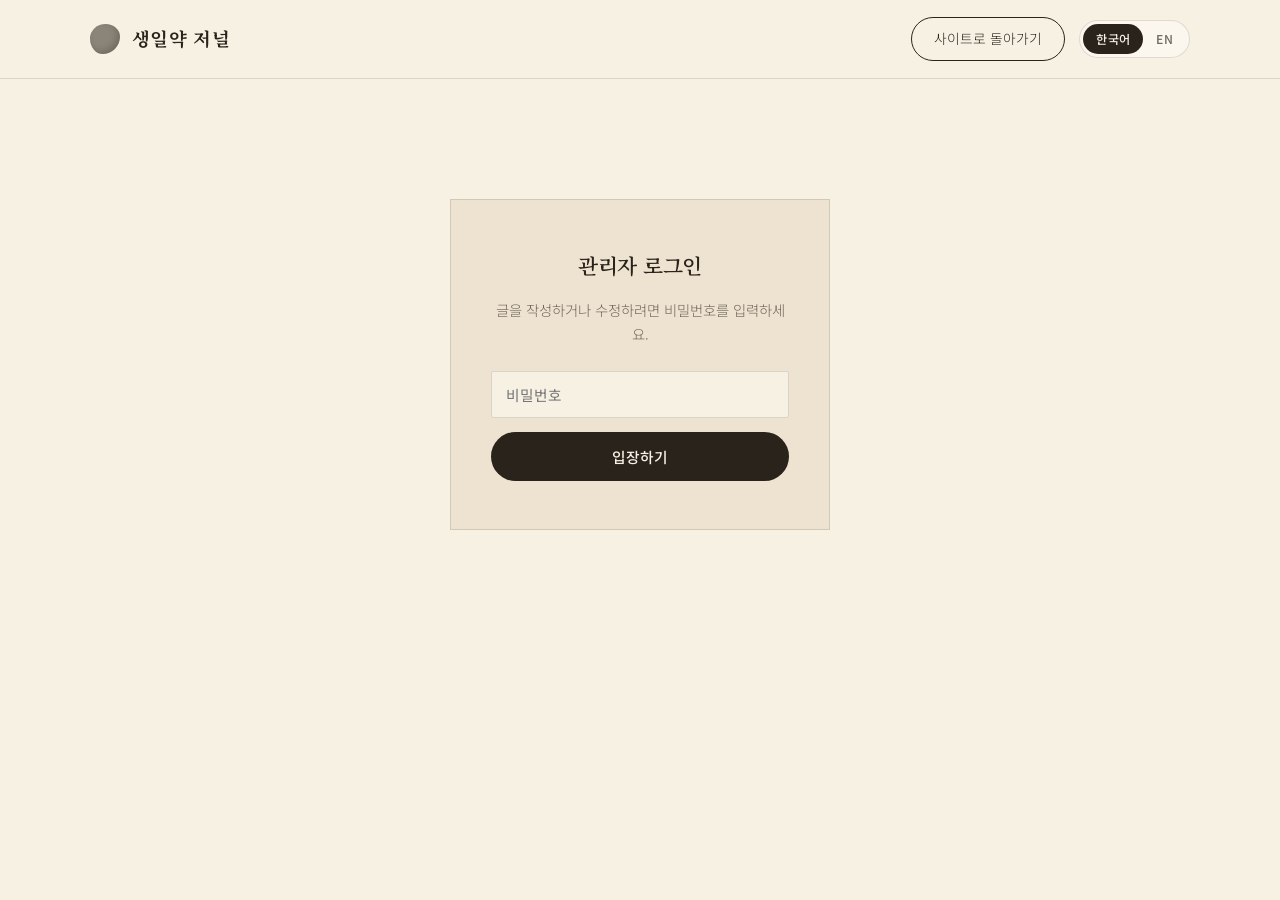
<file: admin.html>
<!DOCTYPE html>
<html lang="ko">
<head>
<meta charset="UTF-8">
<meta name="viewport" content="width=device-width, initial-scale=1.0">
<title>관리자 · 생일약 저널</title>
<meta name="robots" content="noindex, nofollow">
<link rel="preconnect" href="https://fonts.googleapis.com">
<link rel="preconnect" href="https://fonts.gstatic.com" crossorigin>
<link href="https://fonts.googleapis.com/css2?family=Noto+Serif+KR:wght@400;500;600;700&family=Source+Serif+4:opsz,wght@8..60,400;8..60,500;8..60,600&family=Noto+Sans+KR:wght@300;400;500;600&display=swap" rel="stylesheet">
<link rel="stylesheet" href="assets/css/style.css">
</head>
<body>

<header>
  <nav class="wrap">
    <a class="brandmark" href="index.html">
      <span class="dot" aria-hidden="true"></span>
      <span>생일약 저널</span>
    </a>
    <ul></ul>
    <div class="nav-right">
      <a class="nav-cta" href="index.html" data-ko="사이트로 돌아가기" data-en="Back to Site">사이트로 돌아가기</a>
      <div class="lang-toggle" role="group" aria-label="Language selector">
        <button type="button" id="lang-ko" class="active" aria-pressed="true">한국어</button>
        <button type="button" id="lang-en" aria-pressed="false">EN</button>
      </div>
    </div>
  </nav>
</header>

<div id="admin-gate" class="admin-gate">
  <h2 data-ko="관리자 로그인" data-en="Admin Login">관리자 로그인</h2>
  <p data-ko="글을 작성하거나 수정하려면 비밀번호를 입력하세요." data-en="Enter the password to write or edit articles.">글을 작성하거나 수정하려면 비밀번호를 입력하세요.</p>
  <input type="password" id="gate-password" placeholder="비밀번호" data-ko-placeholder="비밀번호" data-en-placeholder="Password">
  <div class="error" id="gate-error" data-ko="비밀번호가 올바르지 않습니다." data-en="Incorrect password.">비밀번호가 올바르지 않습니다.</div>
  <button type="button" class="btn" id="gate-submit" style="width:100%;" data-ko="입장하기" data-en="Enter">입장하기</button>
</div>

<div id="admin-panel-wrap" style="display:none;">
  <section class="admin-shell">
    <div class="wrap">
      <div class="admin-note">
        <strong data-ko="알아두기" data-en="Note">알아두기</strong>
        <span data-ko="— 이 사이트는 정적(static) 사이트입니다. 아래에서 글을 작성한 뒤"
              data-en="— This is a static site. After writing an article below,">— 이 사이트는 정적(static) 사이트입니다. 아래에서 글을 작성한 뒤</span>
        <strong data-ko="&quot;posts.json 다운로드&quot;" data-en="&quot;Download posts.json&quot;">"posts.json 다운로드"</strong>
        <span data-ko="버튼을 눌러 파일을 내려받고, website 폴더 안의"
              data-en="click the button to download the file, and replace the">버튼을 눌러 파일을 내려받고, website 폴더 안의</span>
        <code>posts.json</code>
        <span data-ko="파일을 그 파일로 교체해야 실제 방문자에게 글이 보입니다 (호스팅 중이라면 교체 후 다시 업로드/배포하세요)."
              data-en="file inside the website folder with it — that's what makes the article visible to real visitors (if hosted, re-upload/redeploy after replacing it).">파일을 그 파일로 교체해야 실제 방문자에게 글이 보입니다 (호스팅 중이라면 교체 후 다시 업로드/배포하세요).</span>
      </div>

      <div class="admin-grid">
        <div class="admin-panel">
          <h2 id="form-title" data-ko="새 글 작성" data-en="Write a New Article">새 글 작성</h2>
          <p class="hint" data-ko="한국어 내용은 필수이며, 영어는 선택 사항입니다. 비워두면 언어 전환 시 한국어가 대신 표시됩니다."
             data-en="Korean content is required; English is optional. If left blank, Korean will be shown instead when the site is switched to English.">한국어 내용은 필수이며, 영어는 선택 사항입니다. 비워두면 언어 전환 시 한국어가 대신 표시됩니다.</p>

          <form id="post-form">
            <div class="field-row">
              <div class="field">
                <label for="field-category-ko" data-ko="갈래 (한국어)" data-en="Category (Korean)">갈래 (한국어)</label>
                <input type="text" id="field-category-ko" placeholder="예: 소화·비위" data-ko-placeholder="예: 소화·비위" data-en-placeholder="e.g. Digestion · Stomach" required>
              </div>
              <div class="field">
                <label for="field-category-en" data-ko="갈래 (영어, 선택)" data-en="Category (English, optional)">갈래 (영어, 선택)</label>
                <input type="text" id="field-category-en" placeholder="e.g. Digestion · Stomach">
              </div>
            </div>

            <div class="lang-tabs">
              <button type="button" data-lang="ko" class="active" data-ko="한국어 내용" data-en="Korean Content">한국어 내용</button>
              <button type="button" data-lang="en" data-ko="영어 내용 (선택)" data-en="English Content (optional)">영어 내용 (선택)</button>
            </div>

            <div class="lang-fields active" data-lang="ko">
              <div class="field">
                <label for="field-title-ko" data-ko="제목" data-en="Title">제목</label>
                <input type="text" id="field-title-ko" required>
              </div>
              <div class="field">
                <label for="field-excerpt-ko" data-ko="요약 (목록 카드에 표시)" data-en="Excerpt (shown on the article card)">요약 (목록 카드에 표시)</label>
                <textarea id="field-excerpt-ko" required></textarea>
              </div>
              <div class="field">
                <label for="field-content-ko" data-ko="본문" data-en="Body">본문</label>
                <textarea id="field-content-ko" style="min-height:220px;" required></textarea>
                <small data-ko="빈 줄로 문단을 구분하세요. 자동으로 문단(문단 나눔)으로 표시됩니다."
                       data-en="Separate paragraphs with a blank line — they'll be shown as separate paragraphs automatically.">빈 줄로 문단을 구분하세요. 자동으로 문단(문단 나눔)으로 표시됩니다.</small>
              </div>
            </div>

            <div class="lang-fields" data-lang="en">
              <div class="field">
                <label for="field-title-en" data-ko="제목 (영어)" data-en="Title">Title</label>
                <input type="text" id="field-title-en">
              </div>
              <div class="field">
                <label for="field-excerpt-en" data-ko="요약 (영어)" data-en="Excerpt">Excerpt</label>
                <textarea id="field-excerpt-en"></textarea>
              </div>
              <div class="field">
                <label for="field-content-en" data-ko="본문 (영어)" data-en="Body">Body</label>
                <textarea id="field-content-en" style="min-height:220px;"></textarea>
                <small data-ko="빈 줄로 문단을 구분하세요." data-en="Separate paragraphs with a blank line.">Separate paragraphs with a blank line.</small>
              </div>
            </div>

            <div class="field-row">
              <div class="field">
                <label for="field-date" data-ko="날짜" data-en="Date">날짜</label>
                <input type="date" id="field-date">
              </div>
              <div class="field">
                <label for="field-author" data-ko="글쓴이" data-en="Author">글쓴이</label>
                <input type="text" id="field-author" placeholder="이주연">
              </div>
            </div>

            <div class="field">
              <label for="field-slug" data-ko="주소 (슬러그, 영문/숫자/하이픈)" data-en="URL slug (letters, numbers, hyphens)">주소 (슬러그, 영문/숫자/하이픈)</label>
              <input type="text" id="field-slug" placeholder="비워두면 자동 생성됩니다 (예: warmth-and-digestion)"
                     data-ko-placeholder="비워두면 자동 생성됩니다 (예: warmth-and-digestion)"
                     data-en-placeholder="Auto-generated if left blank (e.g. warmth-and-digestion)">
              <small data-ko="이 값이 글 주소가 됩니다: post.html?slug=여기" data-en="This becomes the article's URL: post.html?slug=this-value">이 값이 글 주소가 됩니다: post.html?slug=여기</small>
            </div>

            <div class="admin-actions">
              <button type="submit" class="btn" data-ko="저장하기" data-en="Save">저장하기</button>
              <button type="button" class="btn ghost" id="cancel-edit" style="display:none;" data-ko="수정 취소" data-en="Cancel Edit">수정 취소</button>
            </div>
          </form>
        </div>

        <div>
          <details class="github-settings" id="github-settings">
            <summary data-ko="GitHub 자동 게시 설정" data-en="GitHub Auto-Publish Setup">GitHub 자동 게시 설정</summary>
            <div class="github-settings-body">
              <p class="hint" data-ko="한 번만 설정하면 이후에는 '지금 게시하기' 버튼으로 바로 GitHub 저장소에 반영됩니다. 토큰은 이 브라우저에만 저장되며, 다른 사람과 공유하는 컴퓨터에서는 사용하지 마세요."
                 data-en="Set this up once, and after that the &quot;Publish Now&quot; button pushes straight to your GitHub repo. The token is stored only in this browser — don't use it on a shared computer.">한 번만 설정하면 이후에는 '지금 게시하기' 버튼으로 바로 GitHub 저장소에 반영됩니다. 토큰은 이 브라우저에만 저장되며, 다른 사람과 공유하는 컴퓨터에서는 사용하지 마세요.</p>
              <div class="field-row">
                <div class="field">
                  <label for="gh-owner" data-ko="GitHub 사용자명" data-en="GitHub Username">GitHub 사용자명</label>
                  <input type="text" id="gh-owner" placeholder="e.g. augustonman">
                </div>
                <div class="field">
                  <label for="gh-repo" data-ko="저장소 이름" data-en="Repository Name">저장소 이름</label>
                  <input type="text" id="gh-repo" placeholder="e.g. birthday-medicine-website">
                </div>
              </div>
              <div class="field-row">
                <div class="field">
                  <label for="gh-branch" data-ko="브랜치" data-en="Branch">브랜치</label>
                  <input type="text" id="gh-branch" placeholder="main" value="main">
                </div>
                <div class="field">
                  <label for="gh-token" data-ko="Personal Access Token" data-en="Personal Access Token">Personal Access Token</label>
                  <input type="password" id="gh-token" placeholder="ghp_..." autocomplete="off">
                </div>
              </div>
              <p class="hint" style="margin-bottom:14px;" data-ko="이 저장소의 Contents 읽기/쓰기 권한만 있는 fine-grained 토큰을 만들어 사용하세요: github.com/settings/personal-access-tokens/new"
                 data-en="Create a fine-grained token scoped to only this repo's Contents read/write permission: github.com/settings/personal-access-tokens/new">이 저장소의 Contents 읽기/쓰기 권한만 있는 fine-grained 토큰을 만들어 사용하세요: github.com/settings/personal-access-tokens/new</p>
              <div class="admin-actions" style="margin-bottom:14px;">
                <button type="button" class="btn small" id="gh-save-settings" data-ko="설정 저장" data-en="Save Settings">설정 저장</button>
                <button type="button" class="btn ghost small" id="gh-clear-token" data-ko="토큰 삭제" data-en="Forget Token">토큰 삭제</button>
              </div>
              <div id="gh-status" class="gh-status" data-ko="아직 설정되지 않음" data-en="Not configured yet">아직 설정되지 않음</div>
            </div>
          </details>

          <h2 style="margin-bottom:6px; margin-top:32px;" data-ko="발행된 글" data-en="Published Articles">발행된 글</h2>
          <p class="hint" style="color:var(--stone-dk); font-size:0.86rem; margin-bottom:20px;"
             data-ko="'지금 게시하기'는 GitHub에 바로 반영됩니다. GitHub을 연결하지 않았다면 posts.json을 내려받아 직접 교체하세요."
             data-en="&quot;Publish Now&quot; pushes straight to GitHub. If you haven't connected GitHub, download posts.json and replace it yourself instead.">'지금 게시하기'는 GitHub에 바로 반영됩니다. GitHub을 연결하지 않았다면 posts.json을 내려받아 직접 교체하세요.</p>
          <div class="admin-actions" style="margin-bottom:24px;">
            <button type="button" class="btn" id="publish-github" data-ko="지금 게시하기" data-en="Publish Now">지금 게시하기</button>
            <button type="button" class="btn ghost small" id="download-json" data-ko="posts.json 다운로드" data-en="Download posts.json">posts.json 다운로드</button>
            <button type="button" class="btn ghost small" id="copy-json" data-ko="JSON 복사" data-en="Copy JSON">JSON 복사</button>
          </div>
          <div class="admin-list" id="admin-list"></div>
        </div>
      </div>
    </div>
  </section>
</div>

<div class="toast" id="toast"></div>

<script src="assets/js/common.js"></script>
<script src="assets/js/admin.js"></script>
</body>
</html>
</file>
<file: assets/css/style.css>
:root{
  --ink:      #2A231C;
  --stone:    #8B8478;
  --stone-dk: #6E675C;
  --cream:    #EDE3D0;
  --paper:    #F7F1E4;
  --moss:     #6B7357;
  --moss-dk:  #4F5640;
  --clay:     #A9662E;
  --line:     rgba(42,35,28,0.14);
}

*{ box-sizing:border-box; }
html{ scroll-behavior:smooth; }
body{
  margin:0;
  background:var(--paper);
  color:var(--ink);
  font-family:'Noto Sans KR', sans-serif;
  font-weight:300;
  line-height:1.7;
  -webkit-font-smoothing:antialiased;
}
h1,h2,h3,.display{
  font-family:'Noto Serif KR','Source Serif 4',serif;
  font-weight:600;
  letter-spacing:-0.01em;
  margin:0;
  color:var(--ink);
}
a{ color:inherit; text-decoration:none; }
img{ max-width:100%; display:block; }
.eyebrow{
  font-family:'Noto Sans KR',sans-serif;
  font-size:0.72rem;
  letter-spacing:0.28em;
  text-transform:uppercase;
  color:var(--stone-dk);
  font-weight:500;
}
.wrap{ max-width:1180px; margin:0 auto; padding:0 40px; }

@media (prefers-reduced-motion: reduce){
  *{ animation:none !important; transition:none !important; }
}

/* ---------- speckle texture ---------- */
.speckles{
  position:absolute; inset:0; pointer-events:none; overflow:hidden;
}
.speckles i{
  position:absolute; border-radius:50%; background:var(--stone);
  opacity:0.35;
}

/* ---------- nav ---------- */
header{
  position:sticky; top:0; z-index:50;
  background:rgba(247,241,228,0.86);
  backdrop-filter:blur(6px);
  border-bottom:1px solid var(--line);
}
nav.wrap{
  display:flex; align-items:center; justify-content:space-between;
  height:78px; gap:20px;
}
.brandmark{ display:flex; align-items:center; gap:12px; flex:none; }
.brandmark .dot{
  width:30px; height:30px; border-radius:52% 48% 58% 42% / 48% 42% 58% 52%;
  background:var(--stone);
  box-shadow: inset -3px -3px 6px rgba(0,0,0,0.18);
  flex:none;
}
.brandmark span{
  font-family:'Noto Serif KR',serif; font-weight:700; font-size:1.15rem;
  letter-spacing:0.02em;
}
nav ul{
  list-style:none; display:flex; gap:38px; margin:0; padding:0;
  font-size:0.92rem; font-weight:400;
}
nav ul a{ position:relative; padding-bottom:4px; }
nav ul a::after{
  content:''; position:absolute; left:0; right:0; bottom:0; height:1px;
  background:var(--moss); transform:scaleX(0); transform-origin:left;
  transition:transform .25s ease;
}
nav ul a:hover::after{ transform:scaleX(1); }
nav ul a.current::after{ transform:scaleX(1); }
.nav-right{ display:flex; align-items:center; gap:14px; flex:none; }
.nav-cta{
  border:1px solid var(--ink); border-radius:999px;
  padding:9px 22px; font-size:0.86rem; white-space:nowrap;
  transition:background .2s ease, color .2s ease;
}
.nav-cta:hover{ background:var(--ink); color:var(--paper); }

.lang-toggle{
  display:flex; align-items:center; border:1px solid var(--line);
  border-radius:999px; padding:3px; background:rgba(255,255,255,0.4);
  flex:none;
}
.lang-toggle button{
  border:none; background:transparent; cursor:pointer;
  font-family:'Noto Sans KR',sans-serif; font-size:0.76rem; font-weight:500;
  letter-spacing:0.03em; padding:6px 13px; border-radius:999px;
  color:var(--stone-dk); transition:background .2s ease, color .2s ease;
}
.lang-toggle button.active{
  background:var(--ink); color:var(--paper);
}
.lang-toggle button:not(.active):hover{ color:var(--ink); }

/* ---------- hero ---------- */
.hero{
  position:relative;
  padding:64px 0 0;
  overflow:hidden;
}
.hero-grid{
  display:grid; grid-template-columns:1.05fr 1fr; align-items:center; gap:20px;
  position:relative; z-index:2;
}
.hero-copy .eyebrow{ margin-bottom:22px; }
.hero-copy h1{
  font-size:clamp(2.5rem, 4.4vw, 3.8rem);
  line-height:1.18;
}
.hero-copy h1 em{
  font-style:normal; color:var(--clay);
}
.hero-copy p{
  max-width:440px; margin:26px 0 34px;
  color:var(--stone-dk); font-size:1.02rem;
}
.hero-actions{ display:flex; gap:16px; align-items:center; }
.btn{
  display:inline-block; padding:14px 30px; border-radius:999px;
  font-size:0.92rem; font-weight:500;
  background:var(--ink); color:var(--paper);
  transition:transform .2s ease, box-shadow .2s ease;
  border:none; cursor:pointer; font-family:inherit;
}
.btn:hover{ transform:translateY(-2px); box-shadow:0 10px 24px rgba(42,35,28,0.22); }
.btn.ghost{
  background:transparent; color:var(--ink); border:1px solid var(--line);
}
.btn.ghost:hover{ border-color:var(--ink); box-shadow:none; }
.btn.small{ padding:10px 22px; font-size:0.84rem; }
.btn[disabled]{ opacity:0.45; cursor:not-allowed; transform:none !important; box-shadow:none !important; }

.hero-art{ position:relative; }
.hero-art .frame{
  position:relative; border-radius:2px; overflow:hidden;
  aspect-ratio: 16/10;
  background:var(--cream);
}
.hero-art img{
  width:100%; height:100%; object-fit:cover; object-position:58% 48%;
}
.hero-art .caption{
  position:absolute; left:18px; bottom:18px;
  background:rgba(247,241,228,0.88);
  padding:8px 16px; font-size:0.78rem; letter-spacing:0.05em;
  color:var(--ink); border-radius:2px;
}

/* ---------- ink divider ---------- */
.ink-divider{
  position:relative; height:120px; margin-top:-1px;
}
.ink-divider svg{ width:100%; height:100%; display:block; }

/* ---------- philosophy ---------- */
.philosophy{
  background:var(--stone); color:var(--paper);
  padding:96px 0 108px; position:relative;
}
.philosophy .wrap{ position:relative; z-index:2; }
.philosophy .eyebrow{ color:rgba(247,241,228,0.75); }
.philosophy h2{
  color:var(--paper); font-size:clamp(1.8rem,3vw,2.5rem);
  max-width:760px; margin:18px 0 40px; line-height:1.4;
}
.principles{
  display:grid; grid-template-columns:repeat(3,1fr); gap:36px;
  margin-top:20px;
}
.principle{
  border-top:1px solid rgba(247,241,228,0.3);
  padding-top:20px;
}
.principle .glyph{
  font-family:'Noto Serif KR',serif; font-size:1.6rem; margin-bottom:14px;
  display:block;
}
.principle h3{ color:var(--paper); font-size:1.08rem; margin-bottom:10px; }
.principle p{ color:rgba(247,241,228,0.78); font-size:0.94rem; margin:0; }

/* ---------- section head (shared) ---------- */
.section-head{
  display:flex; justify-content:space-between; align-items:flex-end;
  gap:24px; margin-bottom:56px; flex-wrap:wrap;
}
.section-head h2{ font-size:clamp(1.7rem,2.8vw,2.3rem); margin-top:14px; }
.section-head p{ max-width:360px; color:var(--stone-dk); font-size:0.95rem; margin:0; }

/* ---------- blog ---------- */
.blog{ padding:110px 0; }

.blog-filters{
  display:flex; flex-wrap:wrap; gap:10px; margin-bottom:44px;
}
.blog-filters button{
  border:1px solid var(--line); background:transparent; color:var(--stone-dk);
  border-radius:999px; padding:8px 20px; font-family:inherit; font-size:0.84rem;
  cursor:pointer; transition:background .2s ease, color .2s ease, border-color .2s ease;
}
.blog-filters button:hover{ border-color:var(--ink); color:var(--ink); }
.blog-filters button.active{
  background:var(--ink); color:var(--paper); border-color:var(--ink);
}

.jar-grid{
  display:grid; grid-template-columns:repeat(4,1fr); gap:2px;
  background:var(--line);
  border:1px solid var(--line);
}
.jar-grid.is-empty{ display:block; background:none; border:none; }
.jar{
  background:var(--paper); padding:38px 30px; position:relative;
  transition:background .25s ease;
  display:flex; flex-direction:column;
}
.jar:hover{ background:var(--cream); }
.jar .mark{
  width:46px; height:46px; border-radius:50% 46% 54% 48%/48% 54% 46% 52%;
  background:var(--moss); opacity:0.16; position:absolute; top:28px; right:28px;
}
.jar h3{ font-size:1.08rem; margin-bottom:10px; }
.jar .tag{
  font-size:0.72rem; letter-spacing:0.12em; text-transform:uppercase;
  color:var(--clay); font-weight:500; display:block; margin-bottom:16px;
}
.jar p{ font-size:0.9rem; color:var(--stone-dk); margin:0 0 18px; flex:1; }
.jar .jar-meta{
  font-size:0.76rem; color:var(--stone); display:flex; justify-content:space-between;
  align-items:center; margin-top:auto;
}
.jar .jar-meta .read-more{ color:var(--ink); font-weight:500; }
.jar .jar-meta .read-more::after{ content:' →'; }

.empty-state{
  text-align:center; padding:70px 20px; color:var(--stone-dk);
  border:1px dashed var(--line);
}
.empty-state h3{ margin-bottom:10px; font-size:1.1rem; }

.blog-more{ display:flex; justify-content:center; margin-top:48px; }

/* ---------- post detail ---------- */
.post{ padding:80px 0 120px; }
.post-head{ max-width:760px; margin:0 auto 48px; }
.post-head .tag{
  font-size:0.72rem; letter-spacing:0.12em; text-transform:uppercase;
  color:var(--clay); font-weight:500; display:block; margin-bottom:18px;
}
.post-head h1{ font-size:clamp(2rem,4vw,2.7rem); line-height:1.3; margin-bottom:22px; }
.post-meta{
  display:flex; gap:18px; flex-wrap:wrap; font-size:0.85rem; color:var(--stone-dk);
  border-top:1px solid var(--line); border-bottom:1px solid var(--line);
  padding:16px 0;
}
.post-body{
  max-width:760px; margin:0 auto; font-size:1.02rem; color:var(--ink);
}
.post-body p{ margin:0 0 24px; }
.post-body p:last-child{ margin-bottom:0; }
.post-back{
  max-width:760px; margin:0 auto 36px; display:block;
  font-size:0.86rem; color:var(--stone-dk);
}
.post-back:hover{ color:var(--ink); }
.post-back::before{ content:'← '; }

/* ---------- visit / contact ---------- */
.visit{
  background:var(--ink); color:var(--paper);
  padding:100px 0; position:relative; overflow:hidden;
}
.visit-grid{
  display:grid; grid-template-columns:1fr 1fr; gap:60px; position:relative; z-index:2;
}
.visit .eyebrow{ color:rgba(247,241,228,0.6); }
.visit h2{ color:var(--paper); font-size:clamp(1.7rem,2.8vw,2.3rem); margin:16px 0 24px; }
.visit p{ color:rgba(247,241,228,0.78); max-width:420px; }
.visit dl{ margin:36px 0 0; display:grid; gap:18px; }
.visit dl div{ display:flex; gap:20px; border-top:1px solid rgba(247,241,228,0.16); padding-top:16px; }
.visit dt{ width:88px; flex:none; font-size:0.8rem; letter-spacing:0.08em; color:rgba(247,241,228,0.55); text-transform:uppercase; }
.visit dd{ margin:0; font-size:0.95rem; }

footer{
  padding:34px 0; border-top:1px solid var(--line);
  font-size:0.82rem; color:var(--stone-dk);
  display:flex; justify-content:space-between; flex-wrap:wrap; gap:12px;
}
footer .footer-links{ display:flex; gap:18px; }
footer .footer-links a:hover{ color:var(--ink); }

:focus-visible{ outline:2px solid var(--clay); outline-offset:3px; }

/* ---------- admin ---------- */
.admin-shell{ padding:64px 0 120px; }
.admin-gate{
  max-width:380px; margin:120px auto; text-align:center;
  padding:48px 40px; border:1px solid var(--line); background:var(--cream);
}
.admin-gate h2{ font-size:1.3rem; margin-bottom:14px; }
.admin-gate p{ color:var(--stone-dk); font-size:0.9rem; margin-bottom:24px; }
.admin-gate input{
  width:100%; padding:12px 14px; border:1px solid var(--line); background:var(--paper);
  font-family:inherit; font-size:0.92rem; margin-bottom:14px; border-radius:2px;
}
.admin-gate .error{ color:var(--clay); font-size:0.82rem; margin-top:-6px; margin-bottom:14px; display:none; }

.admin-grid{ display:grid; grid-template-columns:1.1fr 0.9fr; gap:48px; align-items:start; }
.admin-panel{
  background:var(--cream); border:1px solid var(--line); padding:36px;
}
.admin-panel h2{ font-size:1.15rem; margin-bottom:6px; }
.admin-panel .hint{ color:var(--stone-dk); font-size:0.86rem; margin-bottom:28px; }
.field{ margin-bottom:20px; }
.field label{
  display:block; font-size:0.78rem; letter-spacing:0.04em; text-transform:uppercase;
  color:var(--stone-dk); margin-bottom:8px; font-weight:500;
}
.field-row{ display:grid; grid-template-columns:1fr 1fr; gap:16px; }
.field input, .field select, .field textarea{
  width:100%; padding:11px 13px; border:1px solid var(--line); background:var(--paper);
  font-family:inherit; font-size:0.92rem; border-radius:2px; color:var(--ink);
}
.field textarea{ min-height:110px; resize:vertical; line-height:1.6; }
.field small{ display:block; color:var(--stone); font-size:0.76rem; margin-top:6px; }
.lang-tabs{ display:flex; gap:8px; margin-bottom:18px; }
.lang-tabs button{
  border:1px solid var(--line); background:transparent; padding:6px 16px;
  border-radius:999px; font-family:inherit; font-size:0.8rem; cursor:pointer; color:var(--stone-dk);
}
.lang-tabs button.active{ background:var(--ink); color:var(--paper); border-color:var(--ink); }
.lang-fields{ display:none; }
.lang-fields.active{ display:block; }
.admin-actions{ display:flex; gap:12px; margin-top:8px; flex-wrap:wrap; }

.admin-list{ display:flex; flex-direction:column; gap:2px; background:var(--line); border:1px solid var(--line); }
.admin-list-item{
  background:var(--paper); padding:20px 24px; display:flex; justify-content:space-between;
  align-items:center; gap:16px;
}
.admin-list-item .info h4{ font-size:0.98rem; margin-bottom:4px; }
.admin-list-item .info span{ font-size:0.78rem; color:var(--stone-dk); }
.admin-list-item .actions{ display:flex; gap:8px; flex:none; }
.admin-list-item .actions button{
  border:1px solid var(--line); background:transparent; padding:7px 14px;
  border-radius:999px; font-family:inherit; font-size:0.78rem; cursor:pointer; color:var(--stone-dk);
}
.admin-list-item .actions button:hover{ border-color:var(--ink); color:var(--ink); }
.admin-list-item .actions button.danger:hover{ border-color:var(--clay); color:var(--clay); }
.admin-empty{ padding:30px; text-align:center; color:var(--stone-dk); font-size:0.9rem; background:var(--paper); border:1px dashed var(--line); }

.admin-note{
  background:rgba(169,102,46,0.12); border:1px solid rgba(169,102,46,0.3);
  padding:18px 22px; font-size:0.86rem; color:var(--ink); margin-bottom:28px; border-radius:2px;
}
.admin-note strong{ color:var(--clay); }

.github-settings{
  background:var(--cream); border:1px solid var(--line); padding:4px 22px; border-radius:2px;
}
.github-settings summary{
  cursor:pointer; padding:14px 0; font-weight:500; font-size:0.98rem; color:var(--ink);
  list-style:none;
}
.github-settings summary::-webkit-details-marker{ display:none; }
.github-settings summary::before{ content:'▸ '; color:var(--stone-dk); }
.github-settings[open] summary::before{ content:'▾ '; }
.github-settings-body{ padding-bottom:22px; }
.gh-status{
  font-size:0.82rem; color:var(--stone-dk); padding-top:4px;
}
.toast{
  position:fixed; bottom:28px; left:50%; transform:translateX(-50%) translateY(20px);
  background:var(--ink); color:var(--paper); padding:14px 26px; border-radius:999px;
  font-size:0.86rem; opacity:0; pointer-events:none; transition:opacity .25s ease, transform .25s ease;
  z-index:100;
}
.toast.show{ opacity:1; transform:translateX(-50%) translateY(0); }

@media (max-width: 900px){
  nav ul{ display:none; }
  .hero-grid{ grid-template-columns:1fr; }
  .hero-art{ order:-1; }
  .principles, .jar-grid{ grid-template-columns:1fr 1fr; }
  .visit-grid{ grid-template-columns:1fr; }
  .admin-grid{ grid-template-columns:1fr; }
  .field-row{ grid-template-columns:1fr; }
}
@media (max-width: 560px){
  .wrap{ padding:0 22px; }
  .principles, .jar-grid{ grid-template-columns:1fr; }
  .section-head{ align-items:flex-start; }
  .nav-cta{ display:none; }
  .admin-panel{ padding:24px; }
}
</file>
